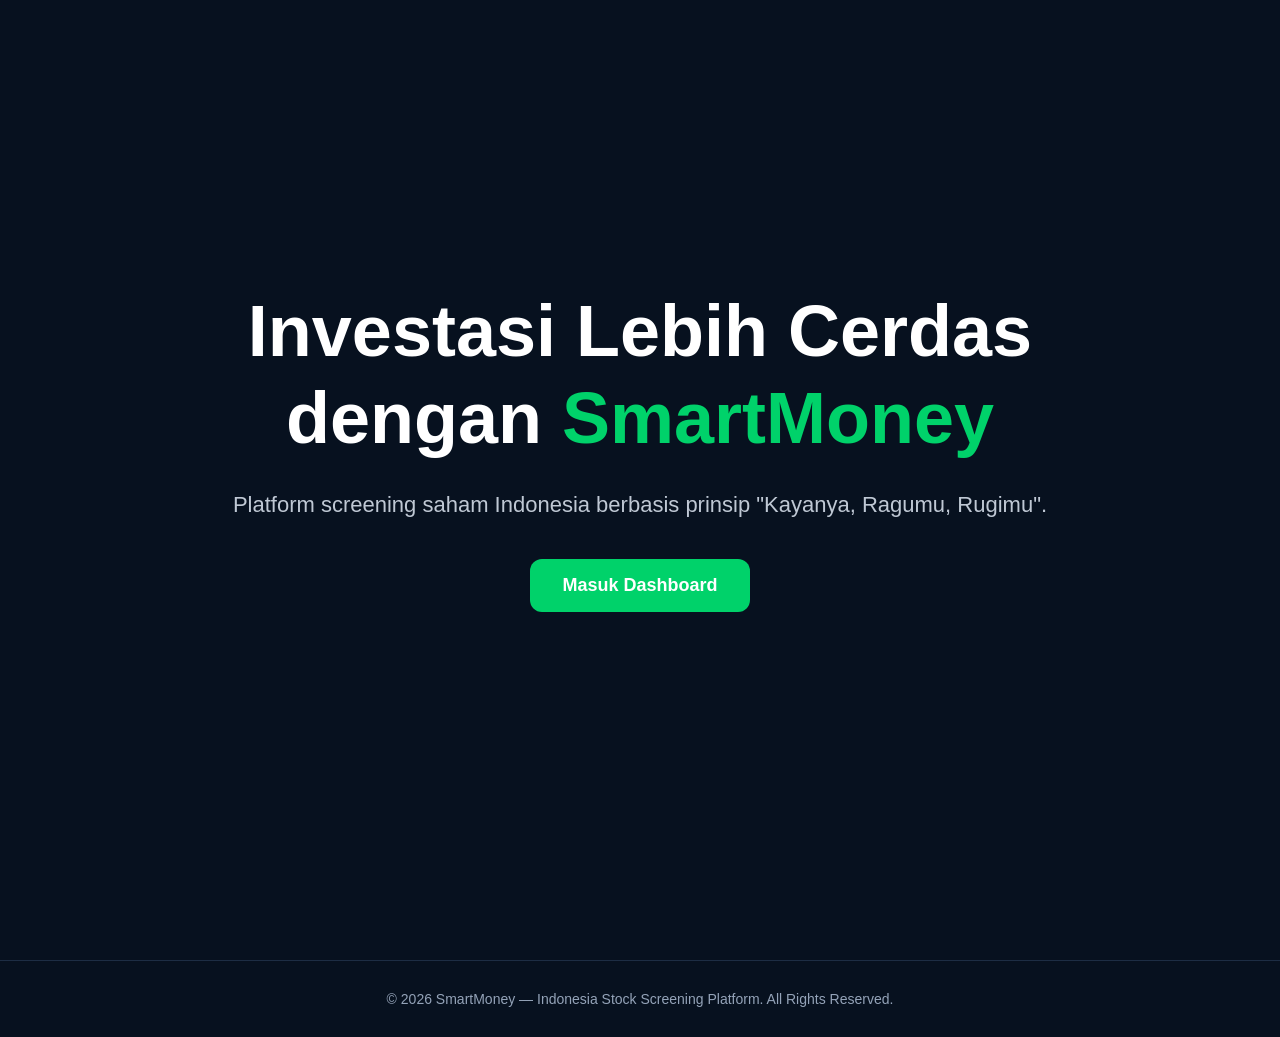
<file: index.html>
<!DOCTYPE html>
<html lang="id">

<head>
    <meta charset="UTF-8">
    <meta name="viewport" content="width=device-width, initial-scale=1.0">
    <title>SmartMoney</title>

    <link rel="stylesheet" href="style.css">
</head>

<body>

<div class="landing">

    <div class="landing-content">

        <h1>
            Investasi Lebih Cerdas dengan
            <span>SmartMoney</span>
        </h1>

        <p>
            Platform screening saham Indonesia berbasis prinsip "Kayanya, Ragumu, Rugimu".
        </p>

        <a href="dashboard.html" class="landing-btn">
            Masuk Dashboard
        </a>

    </div>

</div>
<footer class="footer">
    © 2026 SmartMoney — Indonesia Stock Screening Platform. All Rights Reserved.
</footer>

</body>
</html>
</file>
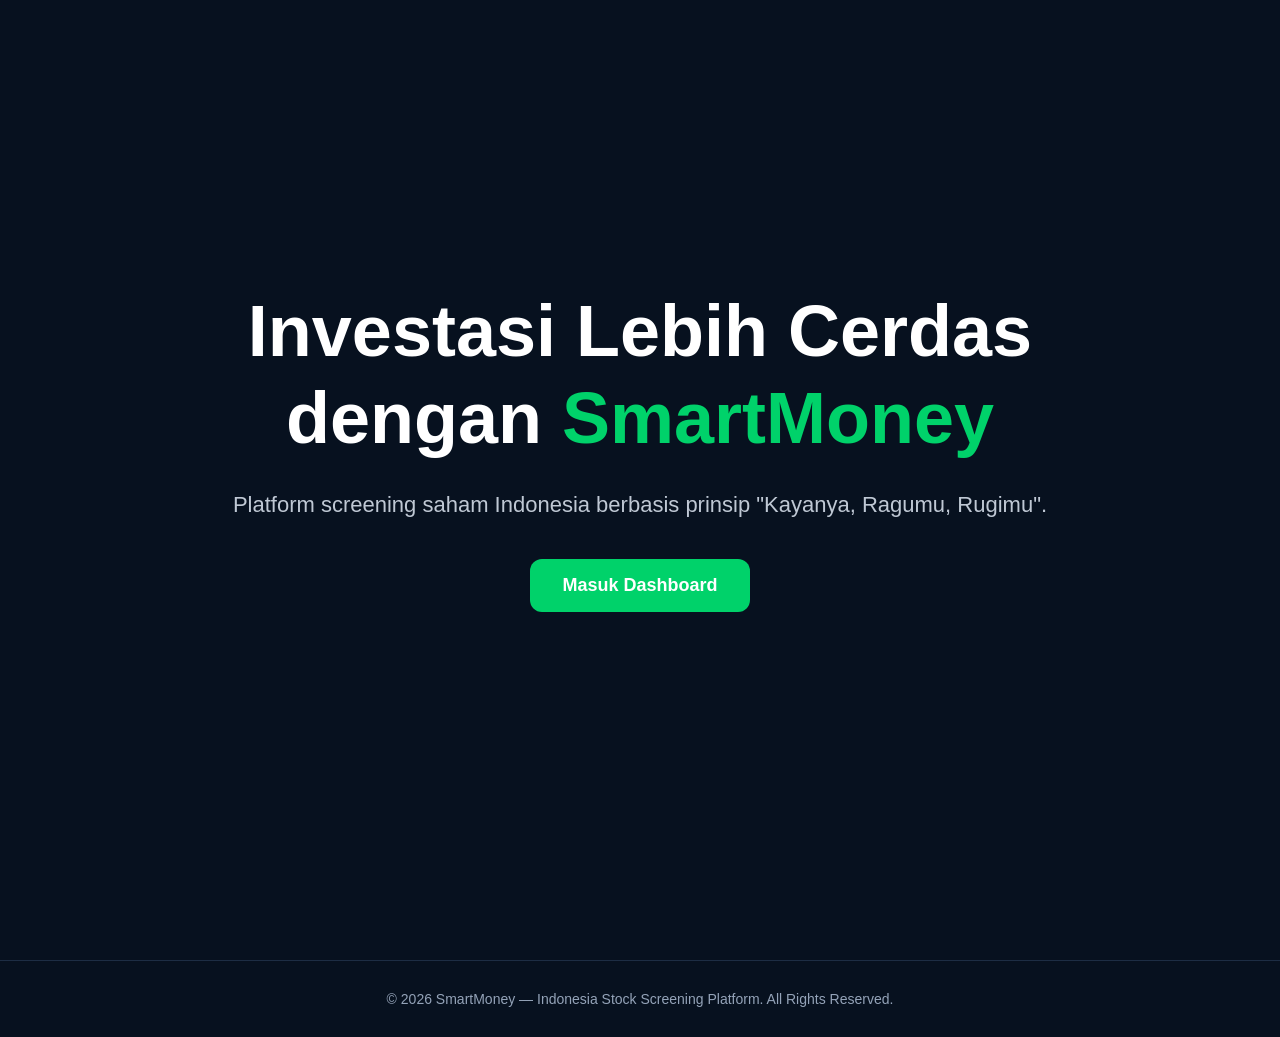
<file: 01-index.html>
<!DOCTYPE html>
<html lang="id">

<head>
    <meta charset="UTF-8">
    <meta name="viewport" content="width=device-width, initial-scale=1.0">
    <title>SmartMoney</title>

    <link rel="stylesheet" href="style.css">
</head>

<body>

<div class="landing">

    <div class="landing-content">

        <h1>
            Investasi Lebih Cerdas dengan
            <span>SmartMoney</span>
        </h1>

        <p>
            Platform screening saham Indonesia berbasis prinsip "Kayanya, Ragumu, Rugimu".
        </p>

        <a href="02-dashboard.html" class="landing-btn">
            Masuk Dashboard
        </a>

    </div>

</div>
<footer class="footer">
    © 2026 SmartMoney — Indonesia Stock Screening Platform. All Rights Reserved.
</footer>

</body>
</html>
</file>
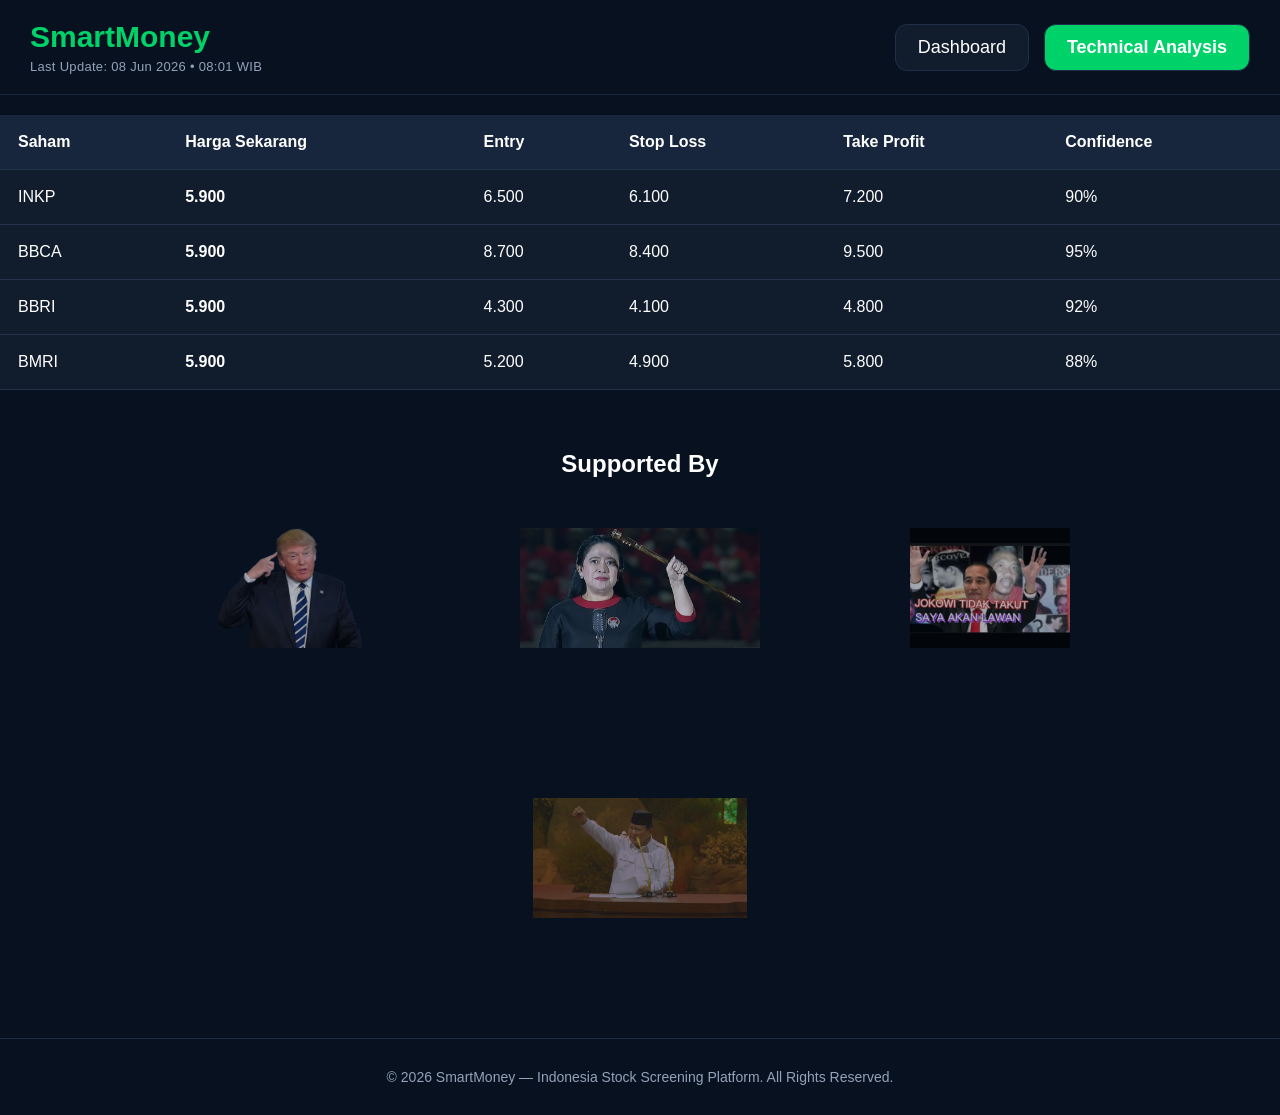
<file: 03-screener.html>
<!DOCTYPE html>
<html lang="id">

<head>

<meta charset="UTF-8">
<meta name="viewport" content="width=device-width, initial-scale=1.0">

<title>SmartMoney Screener</title>

<link rel="stylesheet" href="style.css">

</head>

<body>
    
    <div class="topbar">

        <div class="logo-section">
            <div class="logo">SmartMoney</div>
    
            <div class="last-update">
                Last Update: 08 Jun 2026 • 08:01 WIB
            </div>
        </div>
    
        <div class="menu">
    
            <a href="02-dashboard.html">
                Dashboard
            </a>
    
            <a href="04-technical.html" class="active">
                Technical Analysis
            </a>
    
        </div>
    
    </div>
    <table class="stock-table">

        <thead>
            <tr>
                <th>Saham</th>
                <th>Harga Sekarang</th>
                <th>Entry</th>
                <th>Stop Loss</th>
                <th>Take Profit</th>
                <th>Confidence</th>
            </tr>
        </thead>
    
        <tbody>

            <tr>
                <td>INKP</td>
                <th>5.900</th>
                <td>6.500</td>
                <td class="sell">6.100</td>
                <td class="buy">7.200</td>
                <td>90%</td>
            </tr>
        
            <tr>
                <td>BBCA</td>
                <th>5.900</th>
                <td>8.700</td>
                <td class="sell">8.400</td>
                <td class="buy">9.500</td>
                <td>95%</td>
            </tr>
        
            <tr>
                <td>BBRI</td>
                <th>5.900</th>
                <td>4.300</td>
                <td class="sell">4.100</td>
                <td class="buy">4.800</td>
                <td>92%</td>
            </tr>
        
            <tr>
                <td>BMRI</td>
                <th>5.900</th>
                <td>5.200</td>
                <td class="sell">4.900</td>
                <td class="buy">5.800</td>
                <td>88%</td>
            </tr>
        
        </tbody>
    </table>
    <section class="sponsor-section">

        <h2>Supported By</h2>
    
        <div class="sponsor-grid">
    
            <img src="assets/tradingview.png" alt="TradingView">
    
            <img src="assets/stockbit.png" alt="Stockbit">
    
            <img src="assets/idx.png" alt="IDX">
    
            <img src="assets/ksei.png" alt="KSEI">
    
        </div>
    
    </section>

</body>

<footer class="footer">
    © 2026 SmartMoney — Indonesia Stock Screening Platform. All Rights Reserved.
</footer>


</html>
</file>
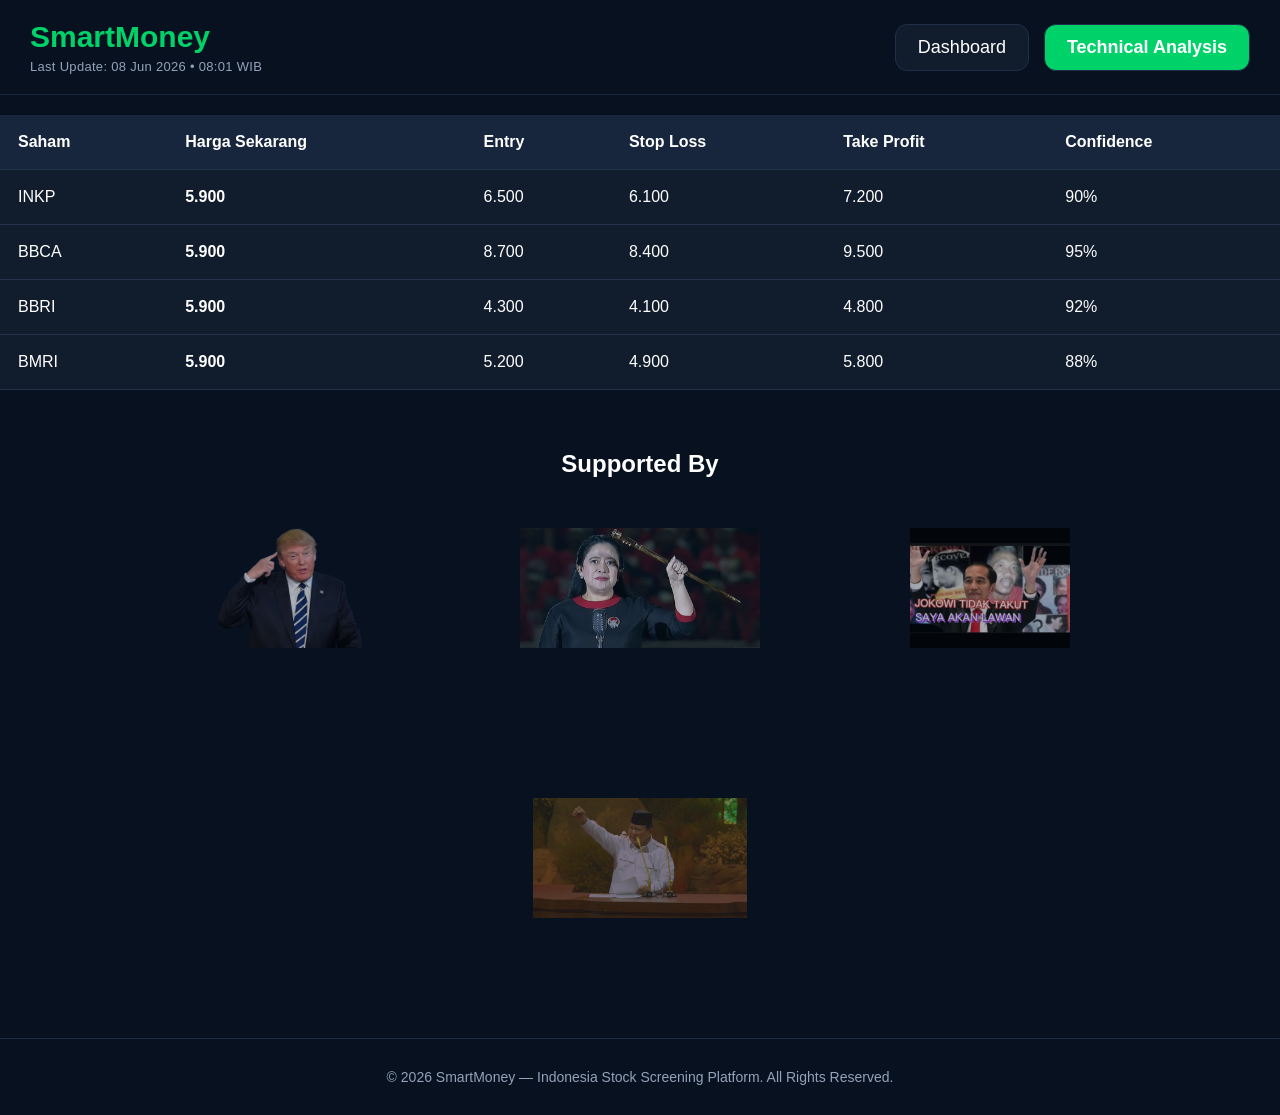
<file: screener.html>
<!DOCTYPE html>
<html lang="id">

<head>

<meta charset="UTF-8">
<meta name="viewport" content="width=device-width, initial-scale=1.0">

<title>SmartMoney Screener</title>

<link rel="stylesheet" href="style.css">

</head>

<body>
    
    <div class="topbar">

        <div class="logo-section">
            <div class="logo">SmartMoney</div>
    
            <div class="last-update">
                Last Update: 08 Jun 2026 • 08:01 WIB
            </div>
        </div>
    
        <div class="menu">
    
            <a href="dashboard.html">
                Dashboard
            </a>
    
            <a href="technical.html" class="active">
                Technical Analysis
            </a>
    
        </div>
    
    </div>
    <table class="stock-table">

        <thead>
            <tr>
                <th>Saham</th>
                <th>Harga Sekarang</th>
                <th>Entry</th>
                <th>Stop Loss</th>
                <th>Take Profit</th>
                <th>Confidence</th>
            </tr>
        </thead>
    
        <tbody>

            <tr>
                <td>INKP</td>
                <th>5.900</th>
                <td>6.500</td>
                <td class="sell">6.100</td>
                <td class="buy">7.200</td>
                <td>90%</td>
            </tr>
        
            <tr>
                <td>BBCA</td>
                <th>5.900</th>
                <td>8.700</td>
                <td class="sell">8.400</td>
                <td class="buy">9.500</td>
                <td>95%</td>
            </tr>
        
            <tr>
                <td>BBRI</td>
                <th>5.900</th>
                <td>4.300</td>
                <td class="sell">4.100</td>
                <td class="buy">4.800</td>
                <td>92%</td>
            </tr>
        
            <tr>
                <td>BMRI</td>
                <th>5.900</th>
                <td>5.200</td>
                <td class="sell">4.900</td>
                <td class="buy">5.800</td>
                <td>88%</td>
            </tr>
        
        </tbody>
    </table>
    <section class="sponsor-section">

        <h2>Supported By</h2>
    
        <div class="sponsor-grid">
    
            <img src="assets/tradingview.png" alt="TradingView">
    
            <img src="assets/stockbit.png" alt="Stockbit">
    
            <img src="assets/idx.png" alt="IDX">
    
            <img src="assets/ksei.png" alt="KSEI">
    
        </div>
    
    </section>

</body>

<footer class="footer">
    © 2026 SmartMoney — Indonesia Stock Screening Platform. All Rights Reserved.
</footer>


</html>
</file>
<file: style.css>
/* ======================
   LANDING PAGE
====================== */

.landing{
    min-height:100vh;

    display:flex;
    justify-content:center;
    align-items:center;

    text-align:center;

    padding:20px;
}

.landing-content{
    max-width:900px;
}

.landing-content h1{
    font-size:72px;
    line-height:1.2;
}

.landing-content span{
    color:#00d26a;
}

.landing-content p{
    margin-top:25px;

    font-size:22px;

    color:#bfc8d4;

    line-height:1.7;
}

.landing-btn{
    display:inline-block;

    margin-top:35px;

    background:#00d26a;

    color:white;

    text-decoration:none;

    padding:16px 32px;

    border-radius:12px;

    font-size:18px;

    font-weight:bold;

    transition:0.3s;
}

.landing-btn:hover{
    transform:translateY(-3px);
}

/* ===================================
   HOME PAGE IHSG
=================================== */

*{
    margin:0;
    padding:0;
    box-sizing:border-box;
    font-family:Arial,sans-serif;
}

body{
    background:#07111f;
    color:white;
}

nav{
    display:flex;
    justify-content:space-between;
    align-items:center;
    padding:25px 8%;
    background:#08111f;
}

.logo{
    font-size:30px;
    font-weight:bold;
    color:#00d26a;
}

.menu{
    display:flex;
    gap:40px;
}

.menu a{
    color:white;
    text-decoration:none;
    font-size:18px;
    font-weight:500;
    transition:0.3s;
}

.menu a:hover{
    color:#00d26a;
}
.hero-left h1{
    font-size:72px;

    line-height:1.1;

    font-weight:800;

    max-width:800px;

    margin-bottom:25px;
}

.hero-left p{
    font-size:22px;

    color:#bfc8d4;

    line-height:1.7;

    max-width:700px;

    margin-bottom:40px;
}

.screener-btn{
    display:inline-flex;

    align-items:center;

    justify-content:center;

    background:#00d26a;

    color:white;

    text-decoration:none;

    padding:18px 40px;

    border-radius:14px;

    font-size:18px;

    font-weight:700;

    transition:0.3s;
}

.screener-btn:hover{
    transform:translateY(-3px);

    box-shadow:0 10px 25px rgba(0,210,106,.3);
}

.hero{
    display:grid;

    grid-template-columns: 1fr 600px;

    gap:40px;

    padding: 30px 8% 60px;

    align-items:start;
}

.update-time{
    margin-top:8px;
    margin-bottom:20px;

    color:#64748b;
    font-size:12px;
    letter-spacing:0.5px;
    text-transform:uppercase;
}
.badge{
    display:inline-block;

    background:#00d26a20;
    color:#00d26a;

    padding:12px 20px;

    border-radius:999px;

    font-size:16px;
    font-weight:600;

    margin-bottom:25px;
}

.hero-left{
    width:100%;
}

.market-card{
    width:100%;

    background:#111c2d;

    padding:25px;

    border-radius:20px;
}

.recommendation{
    background:white;
    color:black;
    padding:80px 8%;
}

#stockContainer{
    display:flex;
    gap:20px;
    flex-wrap:wrap;
    margin-top:30px;
}

.card{
    width:300px;
    background:white;
    border-radius:20px;
    padding:20px;
    box-shadow:0 10px 20px rgba(0,0,0,.1);
}

.score{
    font-size:40px;
    font-weight:bold;
    color:#00a651;
    margin:10px 0;
}

.entry{
    color:#2563eb;
}

.target{
    color:#16a34a;
}

.stoploss{
    color:#dc2626;
}

/* =======================
   kotak atas
======================= */

nav{
    width:90%;

    margin:20px auto;

    padding:20px 40px;

    display:flex;
    justify-content:space-between;
    align-items:center;

    background:#0f1b2d;

    border:1px solid #1d2d44;

    border-radius:20px;

    box-shadow:0 10px 30px rgba(0,0,0,.25);
}

/* =======================
   SCREENER dan Tecnical analys
======================= */

.topbar{
    display:flex;
    justify-content:space-between;
    align-items:center;

    padding:20px 30px;

    background:#07111f;

    border-bottom:1px solid #1a2942;
}

.dashboard-btn{
    background:#00d26a;
    color:white;

    text-decoration:none;

    padding:10px 20px;

    border-radius:10px;

    font-weight:bold;
}

.dashboard-btn:hover{
    opacity:0.9;
}
.stock-table{
    width:100%;
    border-collapse:collapse;
    margin-top:20px;
    background:#111c2d;
}

.stock-table thead tr{
    background:#18263d;
}

.stock-table th{
    padding:18px;
    text-align:left;
    color:white;
}

.stock-table td{
    padding:18px;
    color:white;
    border-top:1px solid #23314a;
}

.stock-table tr:hover{
    background:#162338;
}

.score-high{
    color:#00d26a;
    font-weight:bold;
}

.score-mid{
    color:#f59e0b;
    font-weight:bold;
}

.score-low{
    color:#ef4444;
    font-weight:bold;
}

.screener-tools{
    padding:20px;
}

#searchStock{
    width:300px;

    padding:12px 15px;

    border:none;

    border-radius:10px;

    background:#18263d;

    color:white;

    font-size:15px;
}

.screener-layout{
    display:grid;

    grid-template-columns: 2fr 350px;

    gap:20px;

    padding:20px;
}

.detail-panel{
    background:#111c2d;

    border-radius:15px;

    padding:25px;

    height:fit-content;
}

.detail-panel h2{
    color:#00d26a;

    margin-bottom:20px;
}

.detail-panel p{
    margin-bottom:15px;

    color:#d1d5db;
}

.technical-container{
    padding:40px;
}

.chart-grid{
    display:grid;
    grid-template-columns:repeat(auto-fit,minmax(500px,1fr));
    gap:25px;
    margin-top:30px;
}

.chart-card{
    background:#111c2d;
    padding:20px;
    border-radius:15px;
}

.chart-card h3{
    margin-bottom:15px;
}

.chart-card img{
    width:100%;
    border-radius:10px;
}
.menu{
    display:flex;
    gap:15px;
}

.menu a{
    text-decoration:none;
    color:white;

    padding:12px 22px;

    border-radius:12px;

    background:#111c2d;

    border:1px solid #1f2f48;

    transition:.3s;
}

.menu a:hover{
    background:#18263d;

    border-color:#00d26a;
}

.menu a.active{
    background:#00d26a;

    color:white;

    font-weight:700;
}

.last-update{
    font-size:12px;
    color:#64748b;
    letter-spacing:.3px;
}

.technical-header{
    margin-bottom:30px;
}

.last-update{
    margin-top:8px;

    font-size:13px;

    color:#94a3b8;
}

.logo-section{
    display:flex;
    flex-direction:column;
}

.last-update{
    margin-top:5px;

    font-size:13px;

    color:#94a3b8;
}

/* =======================
   SCREENER GARIS PUTIH
======================= */
.stock-table{
    width:100%;
    border-collapse:collapse;
    background:#111c2d;
}

.stock-table th{
    padding:18px;
    text-align:left;
    border-bottom:1px solid #23314a;
}

.stock-table td{
    padding:18px;
    border-bottom:1px solid #23314a;
}

/* ===================================
   IHSG
=================================== */
.ihsg-info{
    display:grid;
    grid-template-columns:1fr 1fr;

    gap:15px;

    margin-top:25px;
}

.ihsg-info div{
    background:#18263d;

    padding:15px;

    border-radius:12px;

    min-height:80px;
}

.ihsg-info span{
    display:block;

    color:#94a3b8;

    font-size:14px;
}

.ihsg-info strong{
    display:block;

    margin-top:8px;

    color:white;

    font-size:18px;

    font-weight:bold;
}

/* ===================================
   Button lihat screaner home
=================================== */

.screener-btn{
    display:inline-block;

    margin-top:25px;

    background:#00d26a;

    color:white;

    text-decoration:none;

    padding:15px 35px;

    border-radius:12px;

    font-size:18px;

    font-weight:600;

    transition:0.3s;
}

.screener-btn:hover{
    transform:translateY(-3px);

    box-shadow:0 10px 20px rgba(0,210,106,.3);
}

/* ===================================
   SAHAM TRENDING
=================================== */
.harga{
    font-size:42px;
    font-weight:bold;
    color:#111827;
    margin:20px 0 10px;
}

.naik{
    color:#00d26a;
    font-size:24px;
    font-weight:bold;
    margin-top:10px;
}

.turun{
    color:#ef4444;
    font-size:24px;
    font-weight:bold;
    margin-top:10px;
}
/* ===================================
   SPONSOR
=================================== */
.sponsor-section{
    padding:60px 30px;
    text-align:center;
}

.sponsor-grid{
    display:flex;
    justify-content:center;
    align-items:center;
    gap:150px;
    margin-top:50px;
    flex-wrap:wrap;
}

.sponsor-grid img{
    height:120px;
    opacity:.7;
    transition:.3s;
}

.sponsor-grid img:hover{
    opacity:1;
    transform:scale(1.05);
}
/* ===================================
   COPYRIGHT
=================================== */
.footer{
    text-align:center;
    padding:30px 0;
    color:#94a3b8;
    font-size:14px;
    border-top:1px solid #1d2d44;
    margin-top:60px;
}
</file>
